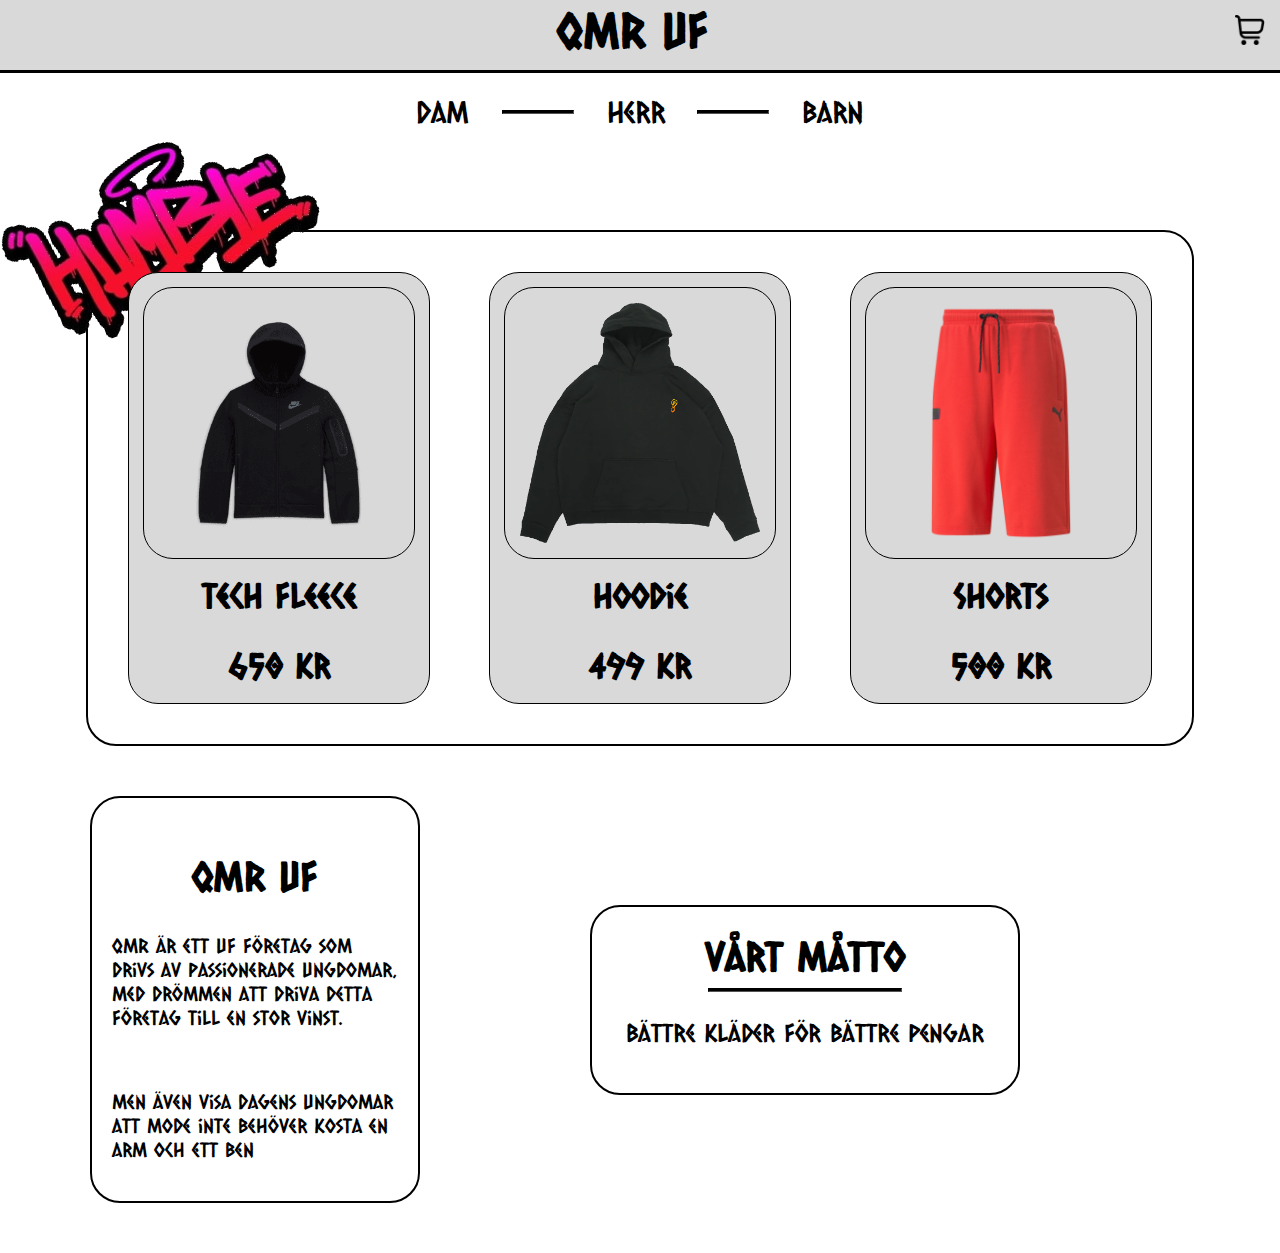
<file: index.html>
<!DOCTYPE html>
<html lang="en">
<head>
    <meta charset="UTF-8">
    <meta name="viewport" content="width=device-width, initial-scale=1.0">
    <title>QmR UF</title>
    <link rel="stylesheet" href="homepage.css">

    <link rel="preconnect" href="https://fonts.googleapis.com">
    <link rel="preconnect" href="https://fonts.gstatic.com" crossorigin>
    <link href="https://fonts.googleapis.com/css2?family=Caesar+Dressing&display=swap" rel="stylesheet">

</head>
<body>
    <header>
        <div class="tom"></div>
        <div class="rubrik">
            <a href="./index.html">
                <h1>QmR UF</h1>
            </a>
        </div>
        <a href="./kundvagn.html">
            <div class="kundvagn">
                <img src="./bilder/shopping-cart.png" alt="Kundvagn">
            </div>
        </a>

    </header>

    <nav>
        <div class="dam">
            <a href="./plag.html">Dam</a>
        </div>
        <hr>        
        <div class="herr">
            <a href="./plag.html">Herr</a>
        </div>
        <hr>
        <div class="barn">
            <a href="./plag.html">Barn</a>
        </div>
    </nav>

    <main>
        <div class="bild1">
            <img src="./bilder/image.png" alt="">
        </div>
        <div class="katalog">

            <div class="objekt1">
                <div class="objekt-bild1">
                    <a href="./tech-fleece.html">
                        <div class="produkt-bild1">
                            <img src="./bilder/Tech-fleece.png" alt="Hoodie">
                        </div>
                    </a>
                    <div class="buy-knapp"></div>
                </div>
                <div class="text1">
                    <h2>Tech Fleece</h2>
                    <h2>650 kr</h2>
                </div>
            </div>

            <div class="objekt1">
                <div class="objekt-bild1">
                    <a href="./Hoodie.html">
                        <div class="produkt-bild1">
                            <img src="./bilder/Hoodie.png" alt="Hoodie">
                        </div>
                    </a>
                    <div class="buy-knapp"></div>
                </div>
                <div class="text1">
                    <h2>Hoodie</h2>
                    <h2>499 kr</h2>
                </div>
            </div>

            <div class="objekt1">
                <div class="objekt-bild1">
                    <a href="./Shorts.html">
                        <div class="produkt-bild1">
                            <img src="./bilder/Shorts.png" alt="Hoodie">
                        </div>
                    </a>
                    <div class="buy-knapp"></div>
                </div>
                <div class="text1">
                    <h2>Shorts</h2>
                    <h2>500 kr</h2>
                </div>
            </div>

        </div>
    </main>

    <aside>
        <div class="Qmruf">
            <h2>QmR UF</h2>
            <p>QMR är ett uf företag som drivs av passionerade ungdomar, med drömmen att driva detta företag till en stor vinst.</p>
            <br>
            <p>men även visa dagens ungdomar att mode inte behöver kosta en arm och ett ben</p>
        </div>
        <div class="matto">
            <h2>Vårt måtto</h2>
            <hr>
            <p>Bättre kläder för bättre pengar</p>
        </div>
    </aside>
    
</body>
</html>
</file>
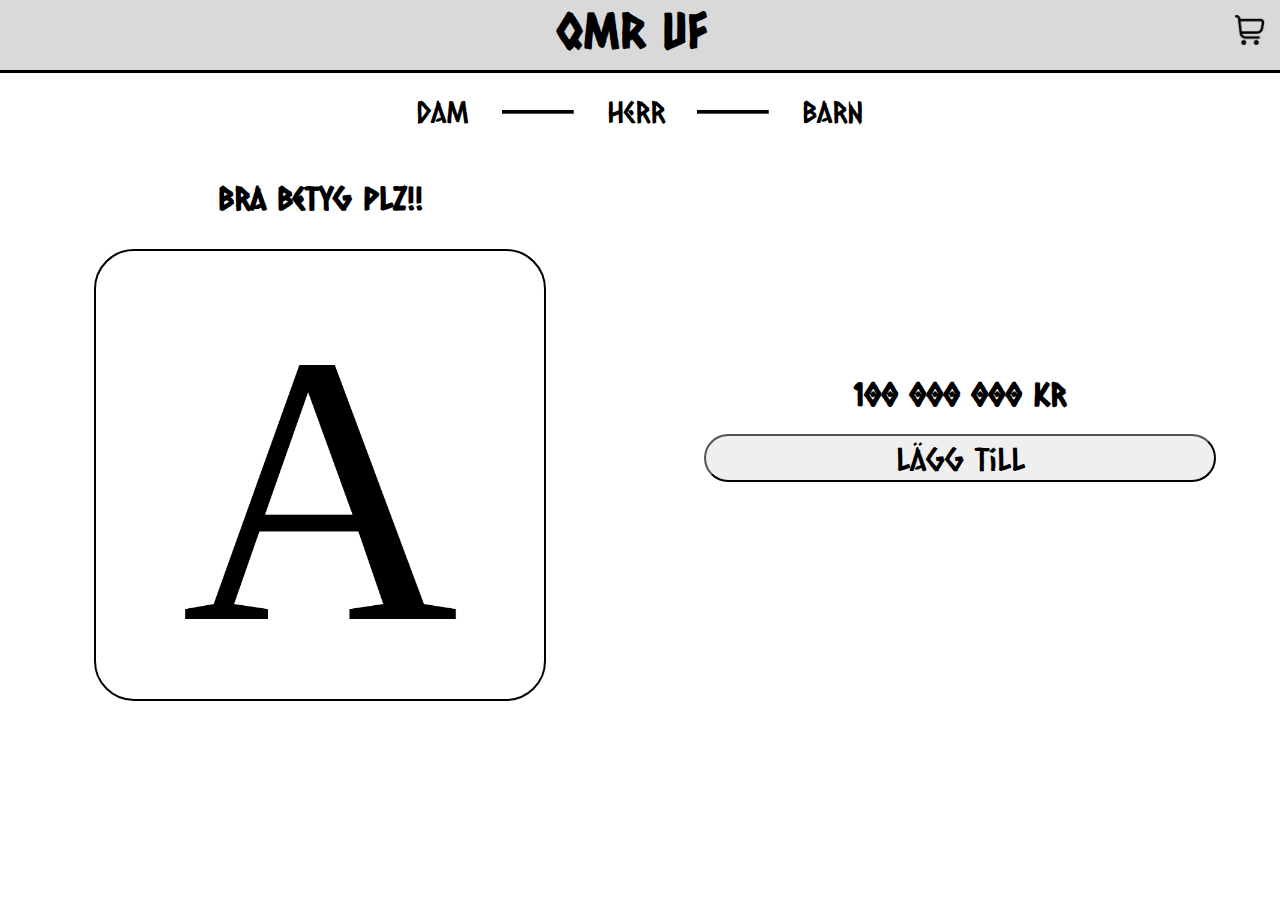
<file: Betyg.html>
<!DOCTYPE html>
<html lang="en">
<head>
    <meta charset="UTF-8">
    <meta name="viewport" content="width=device-width, initial-scale=1.0">
    <title>Document</title>

    <link rel="stylesheet" href="./hoodie.css">

    <link rel="preconnect" href="https://fonts.googleapis.com">
    <link rel="preconnect" href="https://fonts.gstatic.com" crossorigin>
    <link href="https://fonts.googleapis.com/css2?family=Caesar+Dressing&display=swap" rel="stylesheet">
</head>
<body>

    <header>
        <div class="tom"></div>
        <div class="rubrik">
            <a href="./index.html">
                <h1>QmR UF</h1>
            </a>
        </div>
        <a href="./kundvagn.html">
            <div class="kundvagn">
                <img src="./bilder/shopping-cart.png" alt="Kundvagn">
            </div>
        </a>

    </header>
    

    <nav>
        <div class="dam">
            <a href="./plag.html">Dam</a>
        </div>
        <hr>        
        <div class="herr">
            <a href="./plag.html">Herr</a>
        </div>
        <hr>
        <div class="barn">
            <a href="./plag.html">Barn</a>
        </div>
    </nav>

    <main>

        <div class="box1">
            <div class="bild-namn">
                <h1>Bra betyg plz!!</h1>
            </div>
            <div class="bild">
                <img src="./bilder/Betyg.png" alt="">
            </div>
        </div>

        <div class="box2">
            <div class="item">
                <div class="btn-pris">
                    <h1>100 000 000 Kr</h1>
                </div>
                <button onclick="addToKundvagn( './bilder/Betyg.png','Bra betyg plz!!', 100000000)">Lägg till</button>
            </div>
        </div>

    </main>

    <script src="./script.js"></script>
    
</body>
</html>
</file>
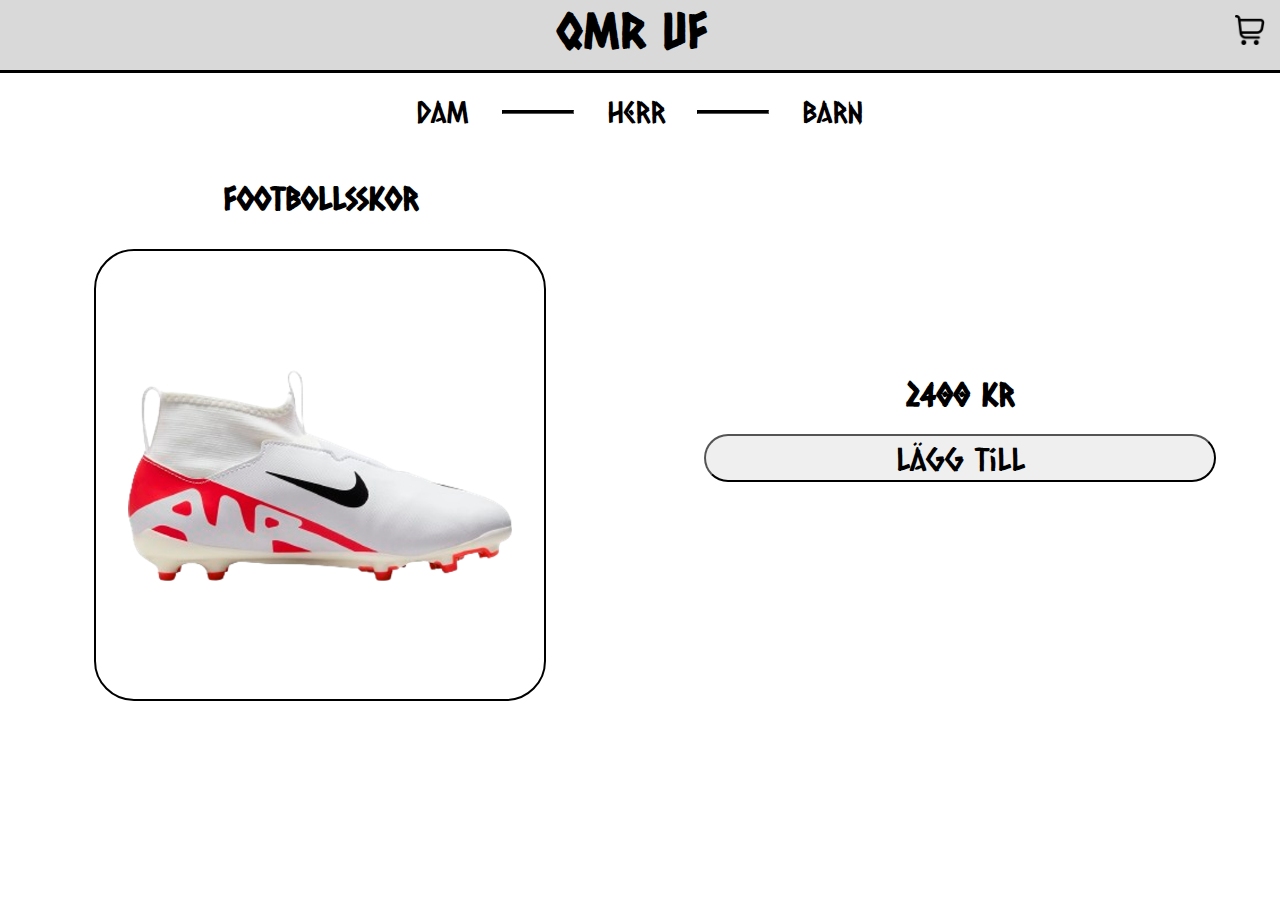
<file: Footbollsko.html>
<!DOCTYPE html>
<html lang="en">
<head>
    <meta charset="UTF-8">
    <meta name="viewport" content="width=device-width, initial-scale=1.0">
    <title>Document</title>

    <link rel="stylesheet" href="./hoodie.css">

    <link rel="preconnect" href="https://fonts.googleapis.com">
    <link rel="preconnect" href="https://fonts.gstatic.com" crossorigin>
    <link href="https://fonts.googleapis.com/css2?family=Caesar+Dressing&display=swap" rel="stylesheet">
</head>
<body>

    <header>
        <div class="tom"></div>
        <div class="rubrik">
            <a href="./index.html">
                <h1>QmR UF</h1>
            </a>
        </div>
        <a href="./kundvagn.html">
            <div class="kundvagn">
                <img src="./bilder/shopping-cart.png" alt="Kundvagn">
            </div>
        </a>

    </header>

    <nav>
        <div class="dam">
            <a href="./plag.html">Dam</a>
        </div>
        <hr>        
        <div class="herr">
            <a href="./plag.html">Herr</a>
        </div>
        <hr>
        <div class="barn">
            <a href="./plag.html">Barn</a>
        </div>
    </nav>

    <main>

        <div class="box1">
            <div class="bild-namn">
                <h1>Footbollsskor</h1>
            </div>
            <div class="bild">
                <img src="./bilder/Footbollsskor.png" alt="">
            </div>
        </div>

        <div class="box2">
            <div class="item">
                <div class="btn-pris">
                    <h1>2400 Kr</h1>
                </div>
                <button onclick="addToKundvagn( './bilder/Footbollsskor.png','Footbollsskor', 2400)">Lägg till</button>
            </div>
        </div>

    </main>

    <script src="./script.js"></script>
    
</body>
</html>
</file>
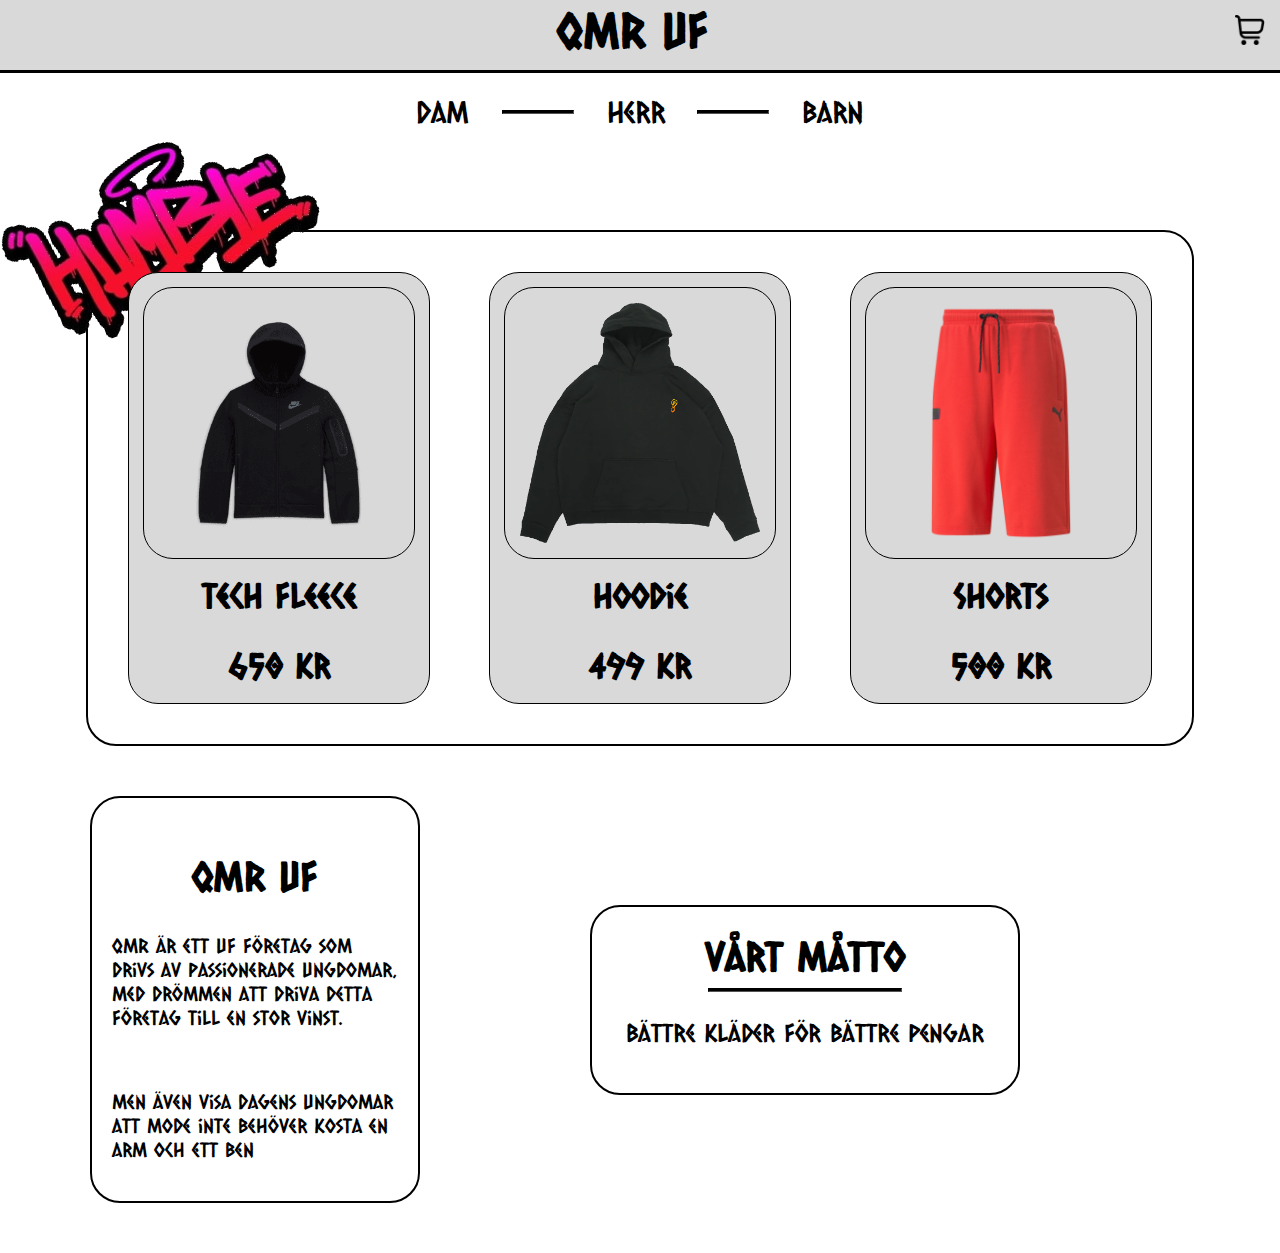
<file: homepage.html>
<!DOCTYPE html>
<html lang="en">
<head>
    <meta charset="UTF-8">
    <meta name="viewport" content="width=device-width, initial-scale=1.0">
    <title>QmR UF</title>
    <link rel="stylesheet" href="homepage.css">

    <link rel="preconnect" href="https://fonts.googleapis.com">
    <link rel="preconnect" href="https://fonts.gstatic.com" crossorigin>
    <link href="https://fonts.googleapis.com/css2?family=Caesar+Dressing&display=swap" rel="stylesheet">

</head>
<body>
    <header>
        <div class="tom"></div>
        <div class="rubrik">
            <a href="/homepage.html">
                <h1>QmR UF</h1>
            </a>
        </div>
        <a href="/kundvagn.html">
            <div class="kundvagn">
                <img src="/bilder/shopping-cart.png" alt="Kundvagn">
            </div>
        </a>

    </header>

    <nav>
        <div class="dam">
            <a href="/plag.html">Dam</a>
        </div>
        <hr>        
        <div class="herr">
            <a href="/plag.html">Herr</a>
        </div>
        <hr>
        <div class="barn">
            <a href="/plag.html">Barn</a>
        </div>
    </nav>

    <main>
        <div class="bild1">
            <img src="/bilder/image.png" alt="">
        </div>
        <div class="katalog">

            <div class="objekt1">
                <div class="objekt-bild1">
                    <a href="/tech-fleece.html">
                        <div class="produkt-bild1">
                            <img src="/bilder/Tech-fleece.png" alt="Hoodie">
                        </div>
                    </a>
                    <div class="buy-knapp"></div>
                </div>
                <div class="text1">
                    <h2>Tech Fleece</h2>
                    <h2>650 kr</h2>
                </div>
            </div>

            <div class="objekt1">
                <div class="objekt-bild1">
                    <a href="/Hoodie.html">
                        <div class="produkt-bild1">
                            <img src="/bilder/Hoodie.png" alt="Hoodie">
                        </div>
                    </a>
                    <div class="buy-knapp"></div>
                </div>
                <div class="text1">
                    <h2>Hoodie</h2>
                    <h2>499 kr</h2>
                </div>
            </div>

            <div class="objekt1">
                <div class="objekt-bild1">
                    <a href="/Shorts.html">
                        <div class="produkt-bild1">
                            <img src="/bilder/Shorts.png" alt="Hoodie">
                        </div>
                    </a>
                    <div class="buy-knapp"></div>
                </div>
                <div class="text1">
                    <h2>Shorts</h2>
                    <h2>500 kr</h2>
                </div>
            </div>

        </div>
    </main>

    <aside>
        <div class="Qmruf">
            <h2>QmR UF</h2>
            <p>QMR är ett uf företag som drivs av passionerade ungdomar, med drömmen att driva detta företag till en stor vinst.</p>
            <br>
            <p>men även visa dagens ungdomar att mode inte behöver kosta en arm och ett ben</p>
        </div>
        <div class="matto">
            <h2>Vårt måtto</h2>
            <hr>
            <p>Bättre kläder för bättre pengar</p>
        </div>
    </aside>
    
</body>
</html>
</file>
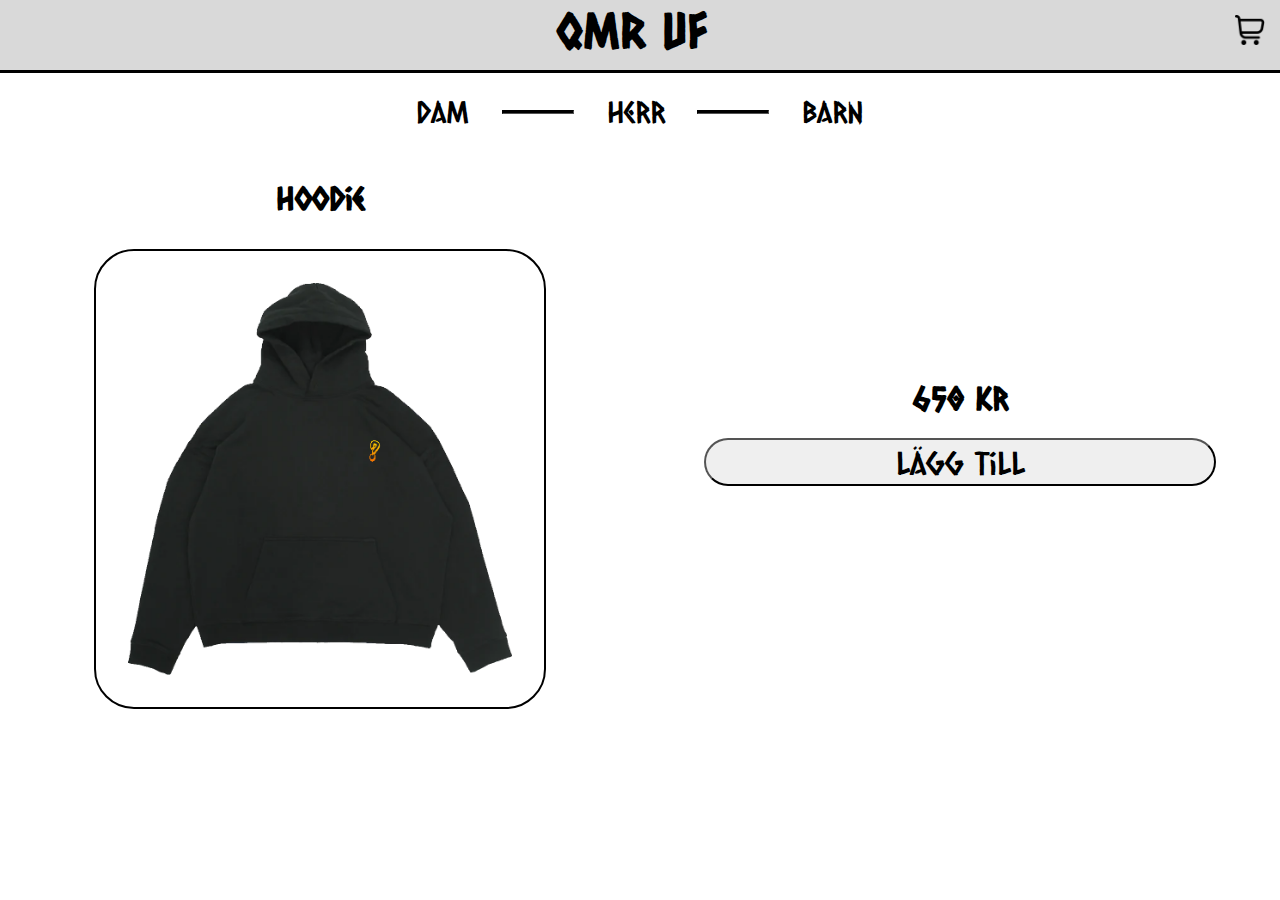
<file: Hoodie.html>
<!DOCTYPE html>
<html lang="en">
<head>
    <meta charset="UTF-8">
    <meta name="viewport" content="width=device-width, initial-scale=1.0">
    <title>Document</title>

    <link rel="stylesheet" href="./hoodie.css">

    <link rel="preconnect" href="https://fonts.googleapis.com">
    <link rel="preconnect" href="https://fonts.gstatic.com" crossorigin>
    <link href="https://fonts.googleapis.com/css2?family=Caesar+Dressing&display=swap" rel="stylesheet">
</head>
<body>

    <header>
        <div class="tom"></div>
        <div class="rubrik">
            <a href="./index.html">
                <h1>QmR UF</h1>
            </a>
        </div>
        <a href="./kundvagn.html">
            <div class="kundvagn">
                <img src="./bilder/shopping-cart.png" alt="Kundvagn">
            </div>
        </a>

    </header>

    <nav>
        <div class="dam">
            <a href="./plag.html">Dam</a>
        </div>
        <hr>        
        <div class="herr">
            <a href="./plag.html">Herr</a>
        </div>
        <hr>
        <div class="barn">
            <a href="./plag.html">Barn</a>
        </div>
    </nav>

    <main>

        <div class="box1">
            <div class="bild-namn">
                <h1>Hoodie</h1>
            </div>
            <div class="bild">
                <img src="./bilder/Hoodie.png" alt="">
            </div>
        </div>

        <div class="box2">
            <div class="item">
                <div class="btn-pris">
                    <h1>650 Kr</h1>
                </div>
                <button onclick="addToKundvagn( './bilder/Hoodie.png','Hoodie', 499)">Lägg till</button>
            </div>
        </div>

    </main>

    <script src="./script.js"></script>
    
</body>
</html>
</file>
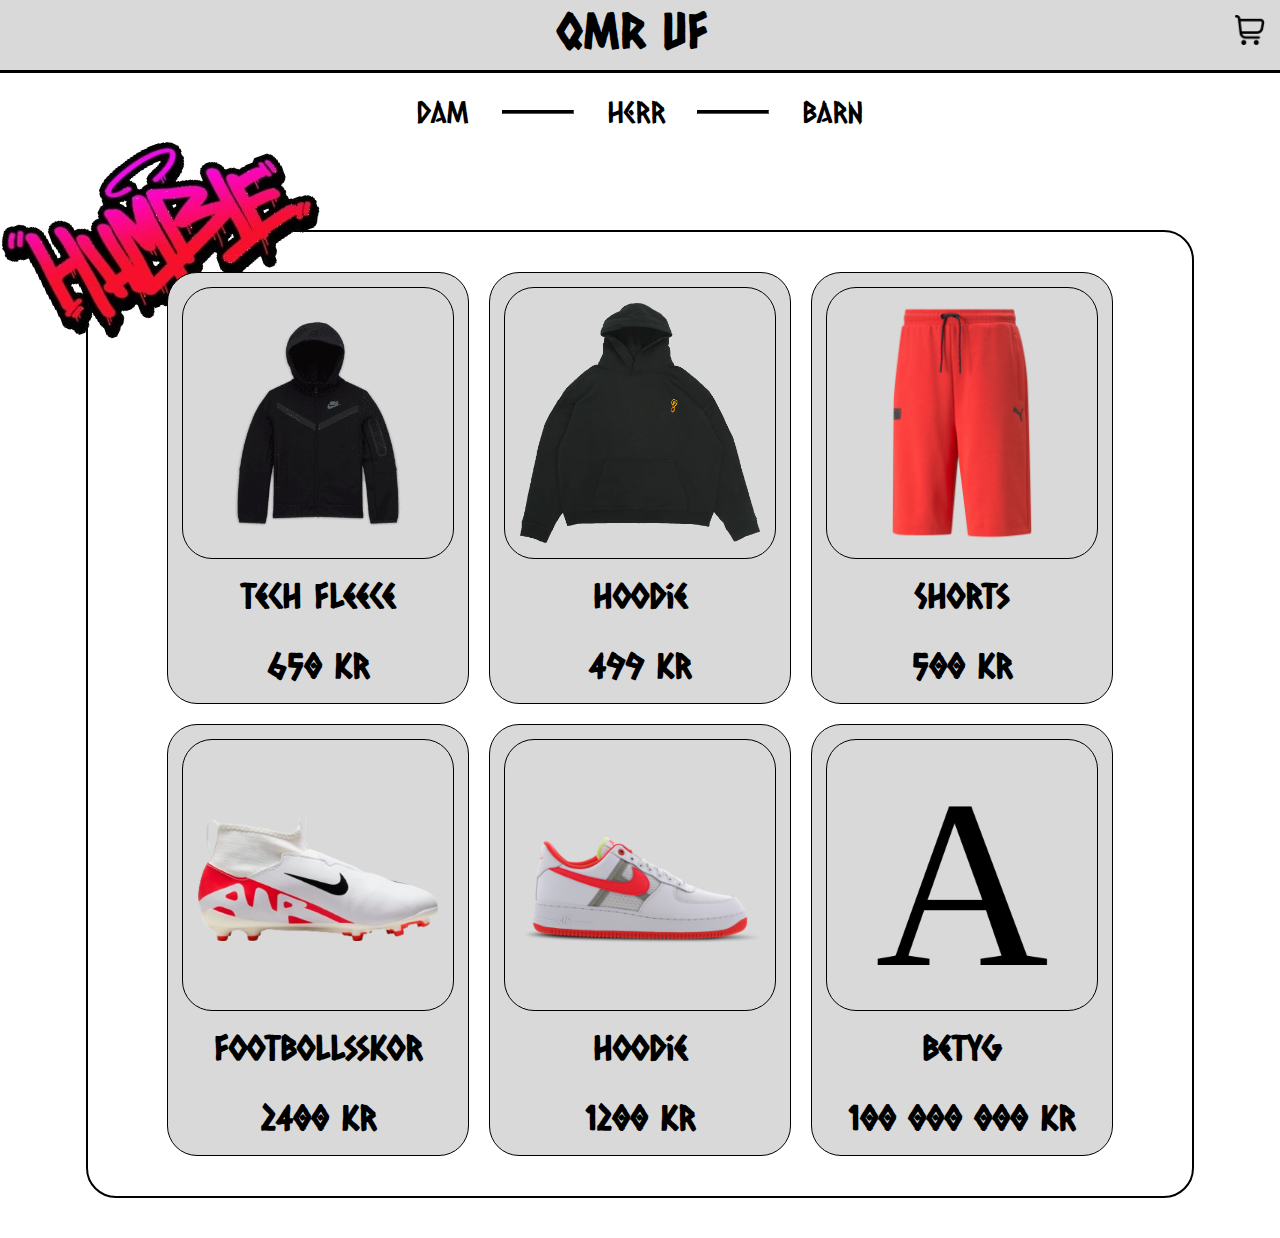
<file: plag.html>
<!DOCTYPE html>
<html lang="en">
<head>
    <meta charset="UTF-8">
    <meta name="viewport" content="width=device-width, initial-scale=1.0">
    <title>Document</title>

    <link rel="stylesheet" href="css.css">

    <link rel="preconnect" href="https://fonts.googleapis.com">
    <link rel="preconnect" href="https://fonts.gstatic.com" crossorigin>
    <link href="https://fonts.googleapis.com/css2?family=Caesar+Dressing&display=swap" rel="stylesheet">
</head>
<body>

    <header>
        <div class="tom"></div>
        <div class="rubrik">
            <a href="./index.html">
                <h1>QmR UF</h1>
            </a>
        </div>
        <a href="./kundvagn.html">
            <div class="kundvagn">
                <img src="./bilder/shopping-cart.png" alt="Kundvagn">
            </div>
        </a>

    </header>

    <nav>
        <div class="dam">
            <a href="./plag.html">Dam</a>
        </div>
        <hr>        
        <div class="herr">
            <a href="./plag.html">Herr</a>
        </div>
        <hr>
        <div class="barn">
            <a href="./plag.html">Barn</a>
        </div>
    </nav>

    <main>
        <div class="bild1">
            <img src="./bilder/image.png" alt="">
        </div>
        <div class="katalog">

            <div class="gone">
                <div class="objekt1">
                    <div class="objekt-bild1">
                        <a href="./tech-fleece.html">
                            <div class="produkt-bild1">
                                <img src="./bilder/Tech-fleece.png" alt="Hoodie">
                            </div>
                        </a>
                        <div class="buy-knapp"></div>
                    </div>
                    <div class="text1">
                        <h2>Tech Fleece</h2>
                        <h2>650 kr</h2>
                    </div>
                </div>
    
                <div class="objekt1">
                    <div class="objekt-bild1">
                        <a href="./Hoodie.html">
                            <div class="produkt-bild1">
                                <img src="./bilder/Hoodie.png" alt="Hoodie">
                            </div>
                        </a>
                        <div class="buy-knapp"></div>
                    </div>
                    <div class="text1">
                        <h2>Hoodie</h2>
                        <h2>499 kr</h2>
                    </div>
                </div>
    
                <div class="objekt1">
                    <div class="objekt-bild1">
                        <a href="./Shorts.html">
                            <div class="produkt-bild1">
                                <img src="./bilder/Shorts.png" alt="Hoodie">
                            </div>
                        </a>
                        <div class="buy-knapp"></div>
                    </div>
                    <div class="text1">
                        <h2>Shorts</h2>
                        <h2>500 kr</h2>
                    </div>
                </div>

                <div class="objekt1">
                    <div class="objekt-bild1">
                        <a href="./Footbollsko.html">
                            <div class="produkt-bild1">
                                <img src="./bilder/Footbollsskor.png" alt="Hoodie">
                            </div>
                        </a>
                        <div class="buy-knapp"></div>
                    </div>
                    <div class="text1">
                        <h2>Footbollsskor</h2>
                        <h2>2400 kr</h2>    
                    </div>
                </div>
    
                <div class="objekt1">
                    <div class="objekt-bild1">
                        <a href="./Sko.html">
                            <div class="produkt-bild1">
                                <img src="./bilder/sko.png" alt="Hoodie">
                            </div>
                        </a>
                        <div class="buy-knapp"></div>
                    </div>
                    <div class="text1">
                        <h2>Hoodie</h2>
                        <h2>1200 kr</h2>
                    </div>
                </div>
    
                <div class="objekt1">
                    <div class="objekt-bild1">
                        <a href="./Betyg.html">
                            <div class="produkt-bild1">
                                <img src="./bilder/Betyg.png" alt="Hoodie">
                            </div>
                        </a>
                        <div class="buy-knapp"></div>
                    </div>
                    <div class="text1">
                        <h2>Betyg</h2>
                        <h2>100 000 000 kr</h2>
                    </div>
                </div>
            </div>

        </div>
    </main>

    
    
</body>
</html>
</file>
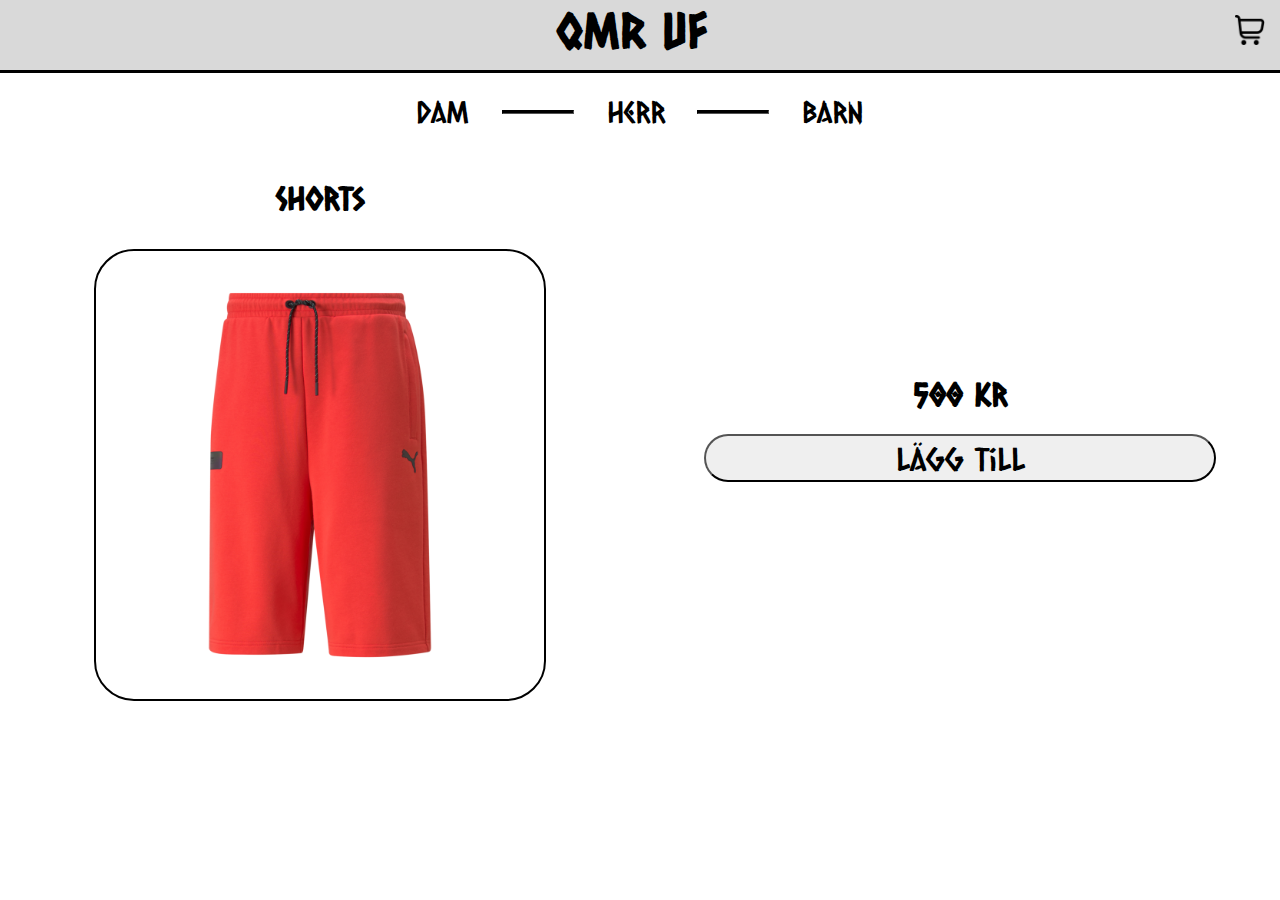
<file: Shorts.html>
<!DOCTYPE html>
<html lang="en">
<head>
    <meta charset="UTF-8">
    <meta name="viewport" content="width=device-width, initial-scale=1.0">
    <title>Document</title>

    <link rel="stylesheet" href="./hoodie.css">

    <link rel="preconnect" href="https://fonts.googleapis.com">
    <link rel="preconnect" href="https://fonts.gstatic.com" crossorigin>
    <link href="https://fonts.googleapis.com/css2?family=Caesar+Dressing&display=swap" rel="stylesheet">
</head>
<body>

    <header>
        <div class="tom"></div>
        <div class="rubrik">
            <a href="./index.html">
                <h1>QmR UF</h1>
            </a>
        </div>
        <a href="./kundvagn.html">
            <div class="kundvagn">
                <img src="./bilder/shopping-cart.png" alt="Kundvagn">
            </div>
        </a>

    </header>

    <nav>
        <div class="dam">
            <a href="./plag.html">Dam</a>
        </div>
        <hr>        
        <div class="herr">
            <a href="./plag.html">Herr</a>
        </div>
        <hr>
        <div class="barn">
            <a href="./plag.html">Barn</a>
        </div>
    </nav>

    <main>

        <div class="box1">
            <div class="bild-namn">
                <h1>Shorts</h1>
            </div>
            <div class="bild">
                <img src="./bilder/Shorts.png" alt="">
            </div>
        </div>

        <div class="box2">
            <div class="item">
                <div class="btn-pris">
                    <h1>500 Kr</h1>
                </div>
                <button onclick="addToKundvagn( './bilder/Shorts.png','Shorts', 500)">Lägg till</button>
            </div>
        </div>

    </main>

    <script src="./script.js"></script>
    
</body>
</html>
</file>
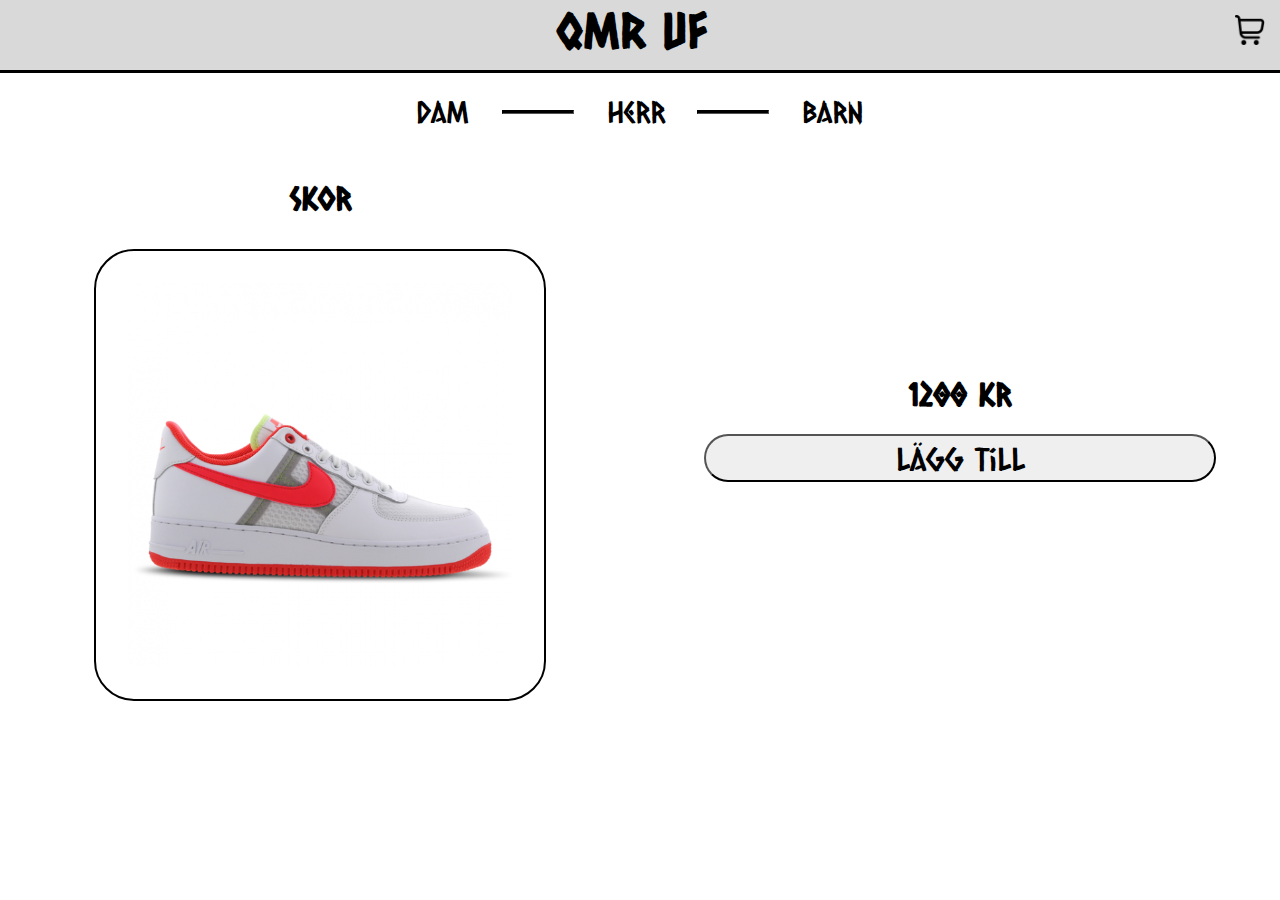
<file: Sko.html>
<!DOCTYPE html>
<html lang="en">
<head>
    <meta charset="UTF-8">
    <meta name="viewport" content="width=device-width, initial-scale=1.0">
    <title>Document</title>

    <link rel="stylesheet" href="./hoodie.css">

    <link rel="preconnect" href="https://fonts.googleapis.com">
    <link rel="preconnect" href="https://fonts.gstatic.com" crossorigin>
    <link href="https://fonts.googleapis.com/css2?family=Caesar+Dressing&display=swap" rel="stylesheet">
</head>
<body>

    <header>
        <div class="tom"></div>
        <div class="rubrik">
            <a href="./index.html">
                <h1>QmR UF</h1>
            </a>
        </div>
        <a href="./kundvagn.html">
            <div class="kundvagn">
                <img src="./bilder/shopping-cart.png" alt="Kundvagn">
            </div>
        </a>

    </header>

    <nav>
        <div class="dam">
            <a href="./plag.html">Dam</a>
        </div>
        <hr>        
        <div class="herr">
            <a href="./plag.html">Herr</a>
        </div>
        <hr>
        <div class="barn">
            <a href="./plag.html">Barn</a>
        </div>
    </nav>

    <main>

        <div class="box1">
            <div class="bild-namn">
                <h1>Skor</h1>
            </div>
            <div class="bild">
                <img src="./bilder/sko.png" alt="">
            </div>
        </div>

        <div class="box2">
            <div class="item">
                <div class="btn-pris">
                    <h1>1200 Kr</h1>
                </div>
                <button onclick="addToKundvagn( './bilder/sko.png','Skor', 1200)">Lägg till</button>
            </div>
        </div>

    </main>

    <script src="./script.js"></script>
    
</body>
</html>
</file>
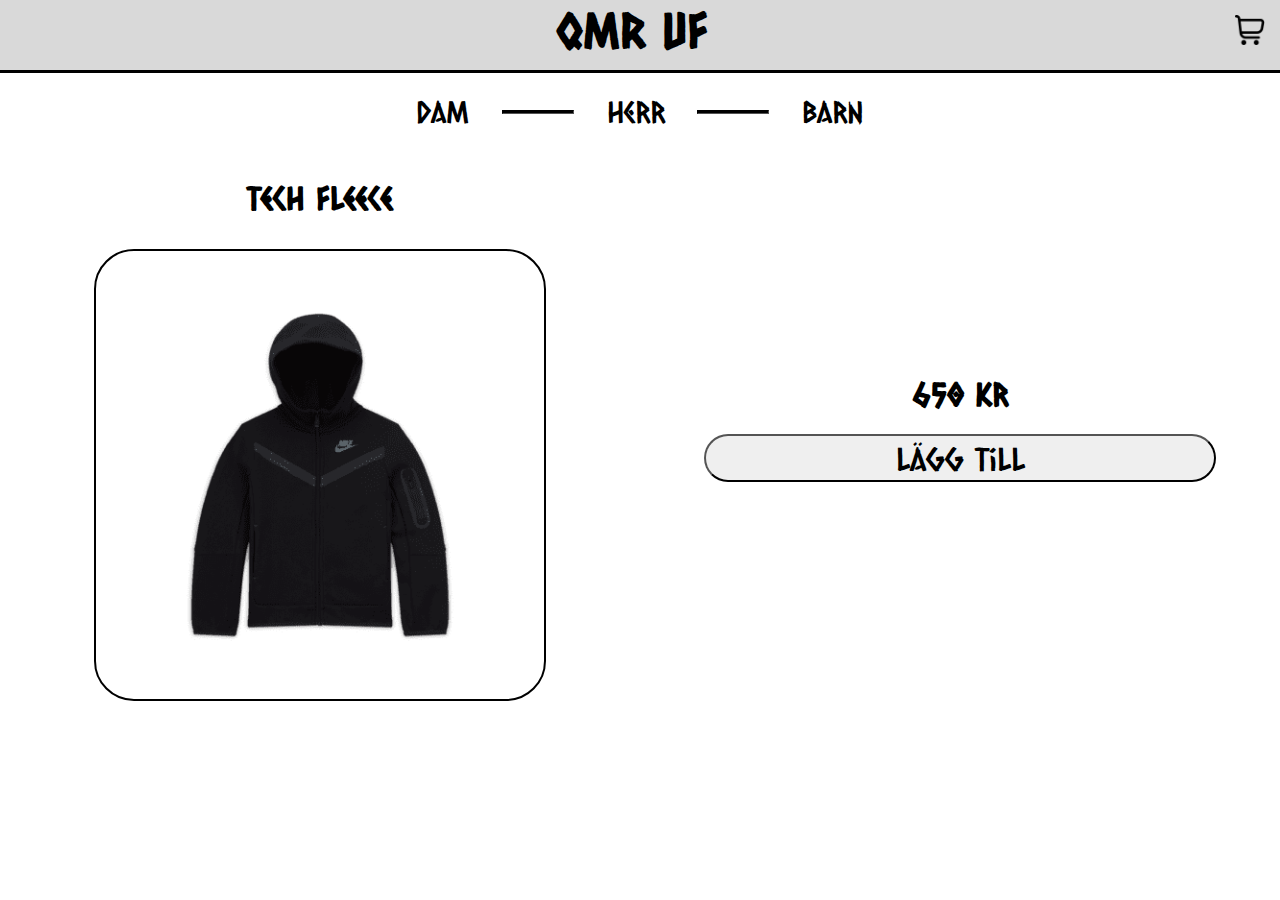
<file: tech-fleece.html>
<!DOCTYPE html>
<html lang="en">
<head>
    <meta charset="UTF-8">
    <meta name="viewport" content="width=device-width, initial-scale=1.0">
    <title>Document</title>

    <link rel="stylesheet" href="./hoodie.css">

    <link rel="preconnect" href="https://fonts.googleapis.com">
    <link rel="preconnect" href="https://fonts.gstatic.com" crossorigin>
    <link href="https://fonts.googleapis.com/css2?family=Caesar+Dressing&display=swap" rel="stylesheet">
</head>
<body>

    <header>
        <div class="tom"></div>
        <div class="rubrik">
            <a href="./index.html">
                <h1>QmR UF</h1>
            </a>
        </div>
        <a href="./kundvagn.html">
            <div class="kundvagn">
                <img src="./bilder/shopping-cart.png" alt="Kundvagn">
            </div>
        </a>

    </header>

    <nav>
        <div class="dam">
            <a href="./plag.html">Dam</a>
        </div>
        <hr>        
        <div class="herr">
            <a href="./plag.html">Herr</a>
        </div>
        <hr>
        <div class="barn">
            <a href="./plag.html">Barn</a>
        </div>
    </nav>

    <main>

        <div class="box1">
            <div class="bild-namn"> 
                <h1>Tech Fleece</h1>
            </div>
            <div class="bild">
                <img src="./bilder/Tech-fleece.png" alt="">
            </div>
        </div>

        <div class="box2">
            <div class="item">
                <div class="btn-pris">
                    <h1>650 Kr</h1>
                </div>
                <button onclick="addToKundvagn( './bilder/Tech-fleece.png','Tech-fleece', 650)">Lägg till</button>
            </div>
        </div>

    </main>

    <script src="./script.js"></script>
    
</body>
</html>
</file>
<file: homepage.css>
body{
    margin: 0;
    padding-bottom: 50px;
}

header{
    font-family: 'Caesar Dressing', system-ui;
    display: flex;
    height: 70px;
    background-color: #D9D9D9;
    border-bottom: 3px solid #000;
}

.rubrik > a > h1{
    color: #000;
    font-size: 48px;
    margin: auto;
    text-align: center;
    margin-right: -15px;
}
.rubrik{
    width: 99%;
    margin-right: -15px;
}

.rubrik > a{
    text-decoration: none;
}

.kundvagn{
    height: 30px;
    width: 30px;
    display: flex;
    justify-content:end ;
    margin-right: 15px;
    margin-top: 15px;
}

nav{
    font-family: 'Caesar Dressing', system-ui;
    display: flex;
    width: 35%;
    margin: auto;
    margin-top: 20px;
    font-size: 25px;
}

nav > hr{
    width: 70px;
    background-color: #000;
    border-color: #000;
    height: 2px;
    margin: auto;
}
.dam > a,.herr > a, .barn > a{
    font-size: 30px;
    text-decoration: none;
    color: #000;
}

.objekt1{
    width: 300px;
    height: 430px;
    background-color: #D9D9D9;
    border: 1px solid #000;
    border-radius: 30px;
    display: flex;
    flex-direction: column;
    z-index: 1;
}
.produkt-bild1{
    width: 270px;
    height: 270px;
    margin: 14.333px;
    border: 1px solid #000;
    border-radius: 30px;
}

.produkt-bild1 > img{
    width: 240px;
    height: 240px;
    display: flex;
    margin: 15px;
}

.text1 > h2{
    font-size: 34px;
    font-family: 'Caesar Dressing', system-ui;
    text-align: center;
    margin-top: 0;
}

.katalog{
    display: flex;
    flex-direction: row;
    justify-content: space-between;
    width: 80%;
    margin: auto;
    border: 2px solid #000;
    padding: 40px;
    border-radius: 30px;
    margin-top: 100px;
}
.bild1{
    position: absolute;
    margin-top: -160px;
}

.bild1 > img{
    transform:rotate(-20deg);
    width: 90%;
}

aside{
    width: 86%;
    margin: auto;
    margin-top: 50px;
    display: grid;
    grid-template-columns: 30% 70%;
    font-family: 'Caesar Dressing', system-ui;
}

.Qmruf{
    border: 2px solid #000;
    border-radius: 30px;
    padding: 20px;
}

.Qmruf > h2{
    text-align: center;
    font-size: 40px;
}

.Qmruf > p{
    font-size: 20px;
}

.matto{
    width: 50%;
    margin: auto;
    padding: 20px;
    border: 2px solid #000;
    border-radius: 30px;
}

.matto > h2{
    text-align: center;
    font-size: 40px;
    margin: 4px;
}

.matto > p{
    text-align: center;
    font-size: 25px;
}

.matto > hr{
    width: 50%;
    height: 2px;
    border-color: #000;
    background-color: #000;
}

@media only screen and (max-width: 391px){
    nav{
        width: 80%;
    }
    .bild1{
        visibility: collapse;
    }
    .katalog{
        display: flex;
        flex-direction: column;
        gap: 40px;
        margin-top: 40px;
        border: none;
        
    }
    .objekt1{
        margin: auto;
    }
    aside{
        display: flex;
        flex-direction: column;
        gap: 40px;
    }
    .matto{
        width: 70%;
    }
}

@media only screen and (max-width: 821px) and (min-width: 767px){
    .bild1{
        visibility: collapse;
    }
    .objekt1{
        width: 200px;
        height: 330px;
    }
    .produkt-bild1 > img{
        width: 150px;
        height: 150px;
        margin: 10px;
    }
    .produkt-bild1{
        width: 170px;
        height: 170px;
    }

    aside{
        display: flex;
        flex-direction: column;
        gap: 40px;
    }
}
</file>
<file: hoodie.css>
body{
    margin: 0;
    padding-bottom: 20vh;
}

header{
    font-family: 'Caesar Dressing', system-ui;
    display: flex;
    height: 70px;
    background-color: #D9D9D9;
    border-bottom: 3px solid #000;
    
}

.rubrik > a > h1{
    color: #000;
    font-size: 48px;
    margin: auto;
    text-align: center;
    margin-right: -15px;
}
.rubrik{
    width: 99%;
    margin-right: -15px;
}

.rubrik > a{
    text-decoration: none;
}

.kundvagn{
    height: 30px;
    width: 30px;
    display: flex;
    justify-content:end ;
    margin-right: 15px;
    margin-top: 15px;
}

nav{
    font-family: 'Caesar Dressing', system-ui;
    display: flex;
    width: 35%;
    margin: auto;
    margin-top: 20px;
    font-size: 25px;
}

nav > hr{
    width: 70px;
    background-color: #000;
    border-color: #000;
    height: 2px;
    margin: auto;
}
.dam > a,.herr > a, .barn > a{
    font-size: 30px;
    text-decoration: none;
    color: #000;
}

main{
    display: grid;
    grid-template-columns: 50% 50%;
}

.bild > img{
    width: 60%;
    padding: 2rem;
    border: 2px solid #000;
    border-radius: 40px;
}

.bild{
    margin-top: 2rem;
    text-align: center;
}

.bild-namn{
    font-family: 'Caesar Dressing', system-ui;
    text-align: center;
    margin-top: 3rem;
}

.box2{
    margin: auto;
    margin-left: 0;
    margin-right: 0;
    text-align: center;
    font-family: 'Caesar Dressing', system-ui;
}

button{
    width: 80%;
    height: 3rem;
    font-size: xx-large;
    font-family: 'Caesar Dressing', system-ui;
    border-radius: 40px;

    &:hover{
        background-color:#D9D9D9;
    }
}


@media only screen and (max-width: 391px){
    nav{
        width: 80%;
    }

    main{
        display: flex;
        flex-direction: column;
    }
}

@media only screen and (max-width: 821px) and (min-width: 767px){
    main{
        display: flex;
        flex-direction: column;
    }
}
</file>
<file: css.css>
body{
    margin: 0;
    padding-bottom: 40px;
}

.gone{
    display: grid;
    grid-template-columns: 1fr 1fr 1fr;
    margin: auto;
    gap: 20px;

}

header{
    font-family: 'Caesar Dressing', system-ui;
    display: flex;
    height: 70px;
    background-color: #D9D9D9;
    border-bottom: 3px solid #000;
    
}

.rubrik > a > h1{
    color: #000;
    font-size: 48px;
    margin: auto;
    text-align: center;
    margin-right: -15px;
}
.rubrik{
    width: 99%;
    margin-right: -15px;
}

.rubrik > a{
    text-decoration: none;
}

.kundvagn{
    height: 30px;
    width: 30px;
    display: flex;
    justify-content:end ;
    margin-right: 15px;
    margin-top: 15px;
}

nav{
    font-family: 'Caesar Dressing', system-ui;
    display: flex;
    width: 35%;
    margin: auto;
    margin-top: 20px;
    font-size: 25px;
}

nav > hr{
    width: 70px;
    background-color: #000;
    border-color: #000;
    height: 2px;
    margin: auto;
}
.dam > a,.herr > a, .barn > a{
    font-size: 30px;
    text-decoration: none;
    color: #000;
}

.objekt1{
    width: 300px;
    height: 430px;
    background-color: #D9D9D9;
    border: 1px solid #000;
    border-radius: 30px;
    display: flex;
    flex-direction: column;
    z-index: 1;
}
.produkt-bild1{
    width: 270px;
    height: 270px;
    margin: 14.333px;
    border: 1px solid #000;
    border-radius: 30px;
}

.produkt-bild1 > img{
    width: 240px;
    height: 240px;
    display: flex;
    margin: 15px;
}

.text1 > h2{
    font-size: 34px;
    font-family: 'Caesar Dressing', system-ui;
    text-align: center;
    margin-top: 0;
}

.katalog{
    display: flex;
    flex-direction: column;
    width: 80%;
    margin: auto;
    border: 2px solid #000;
    padding: 40px;
    border-radius: 30px;
    margin-top: 100px;
}


.bild1{
    position: absolute;
    margin-top: -160px;
}

.bild1 > img{
    transform:rotate(-20deg);
    width: 90%;
}

@media only screen and (max-width: 391px){
    nav{
        width: 80%;
    }
    .bild1{
        visibility: collapse;
    }
    .katalog{
        margin: auto;
        padding: 30px;
        margin-top: 40px;
        border: none;
    }
    .gone{
        display: grid;
        grid-template-columns: 1fr;
    }
}

@media only screen and (max-width: 821px) and (min-width: 767px){
    .bild1{
        visibility: collapse;
    }

    .gone{
        display: grid;
        grid-template-columns: 1fr 1fr;
    }
}
</file>
